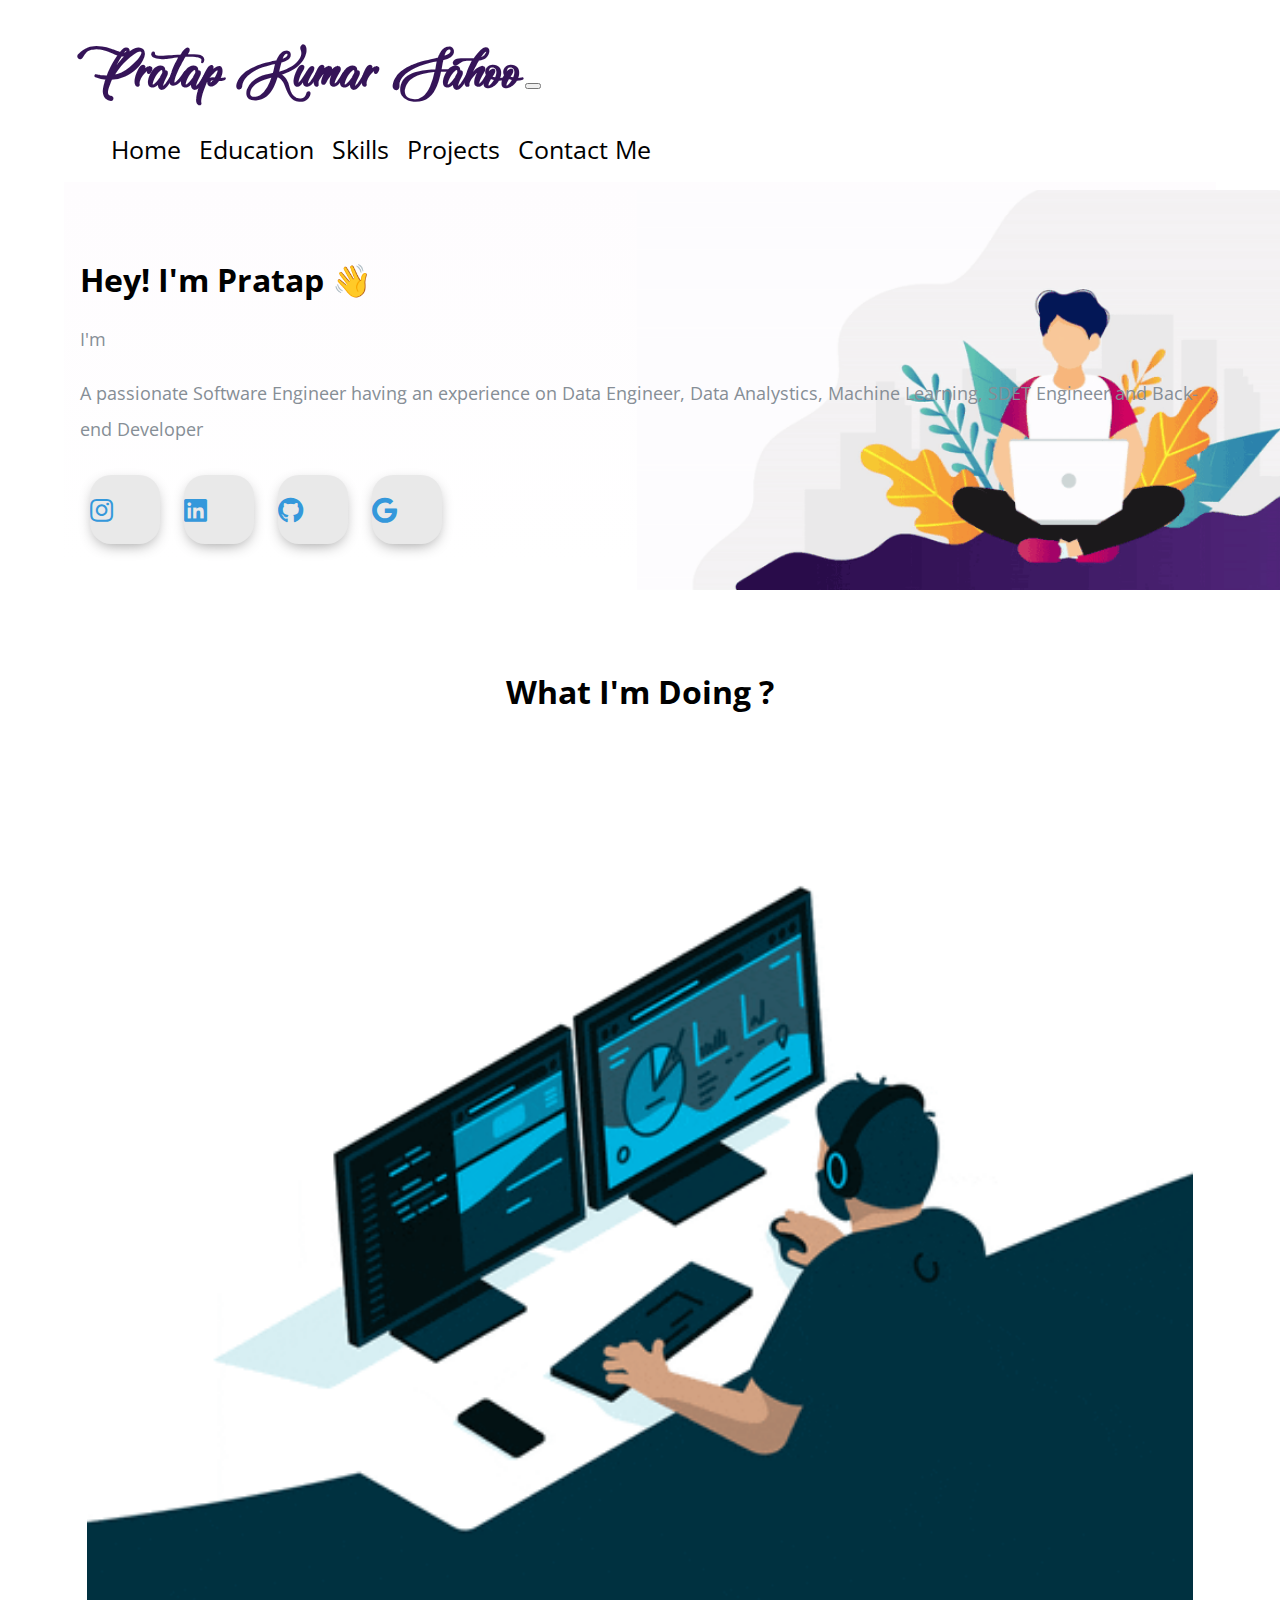
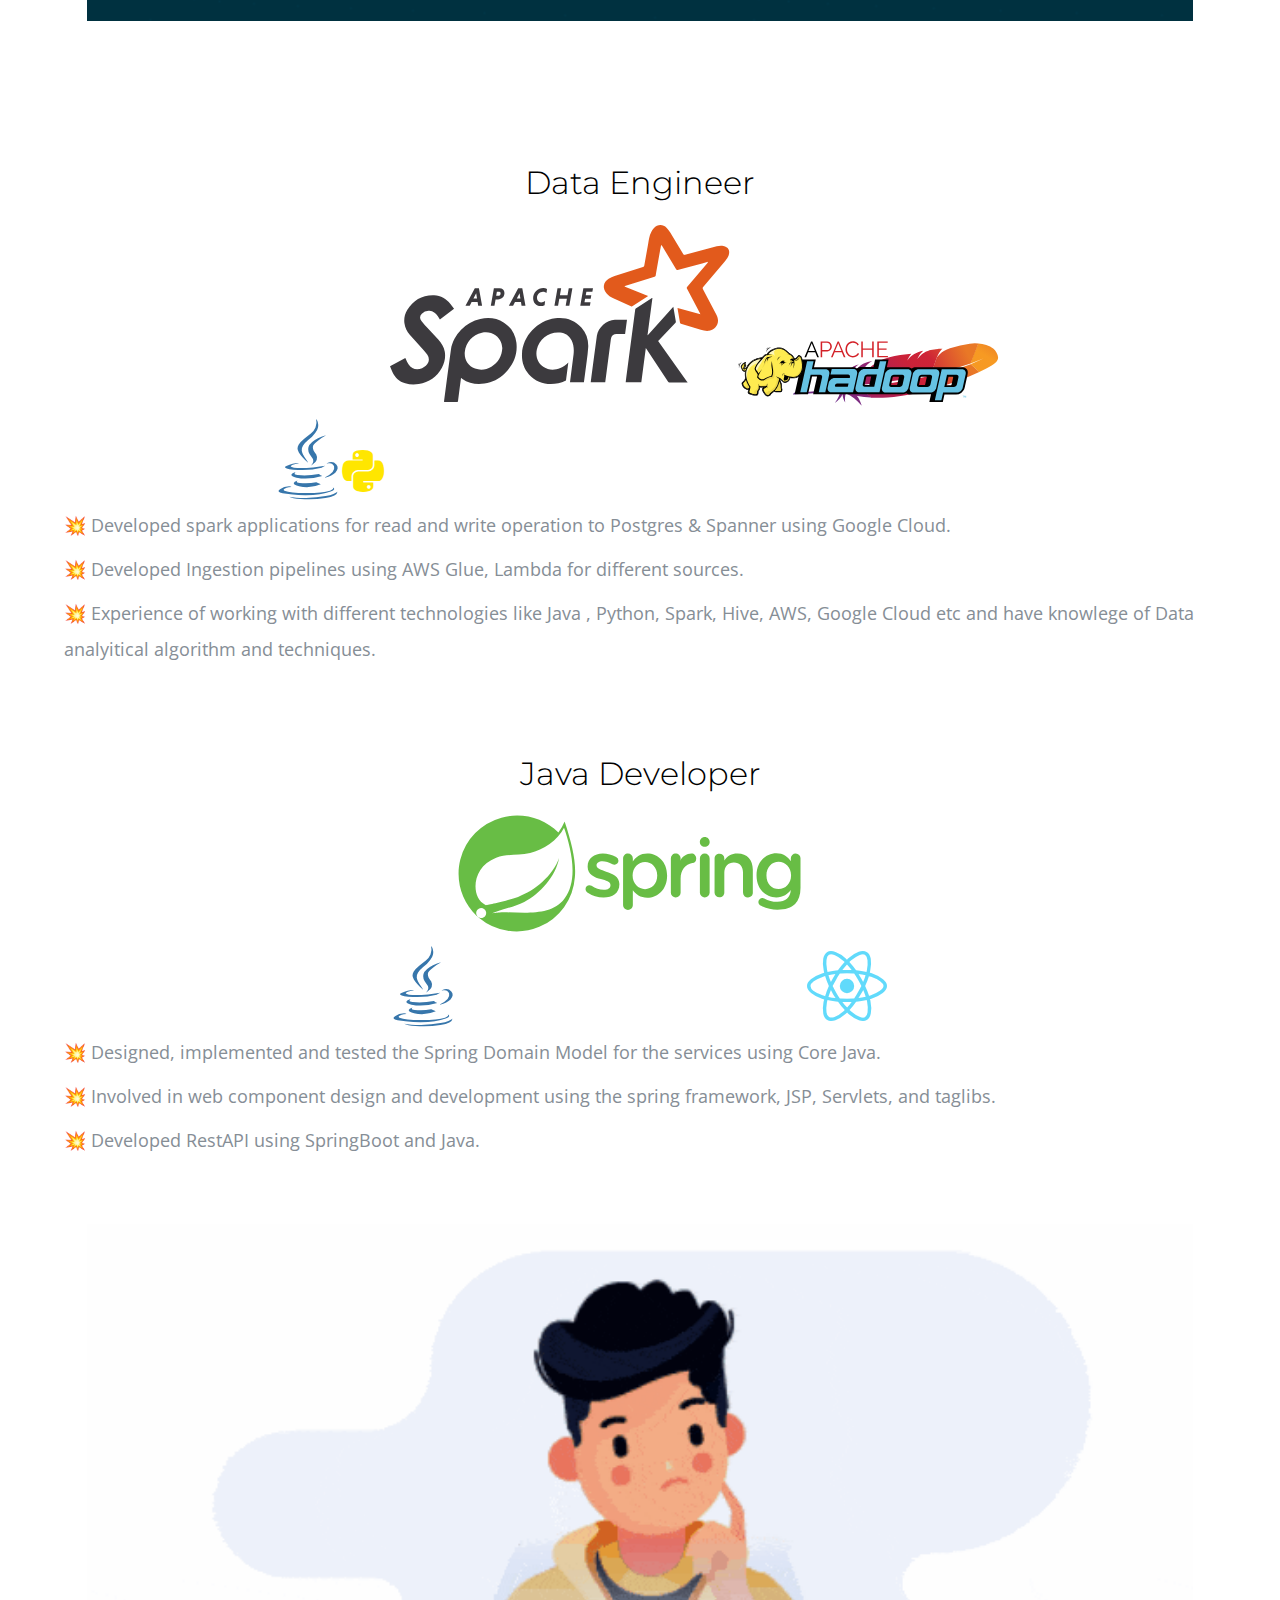
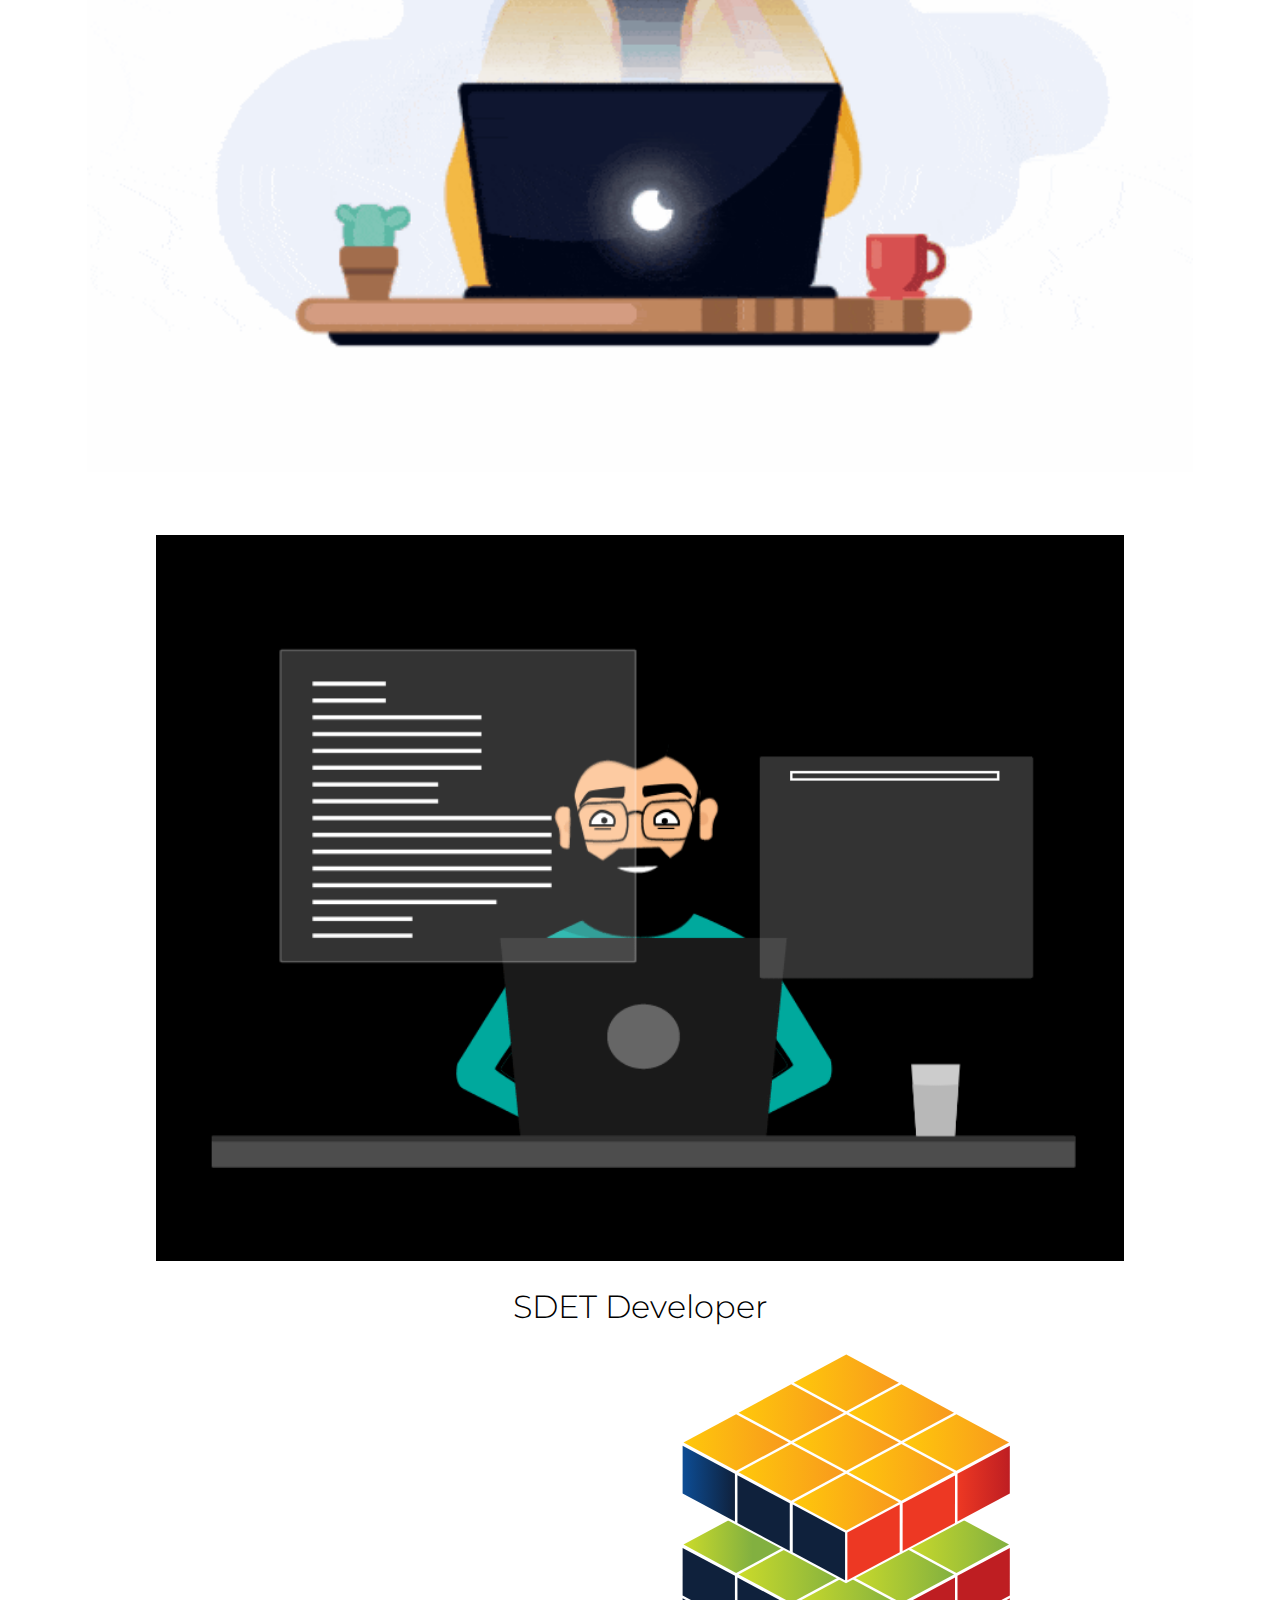
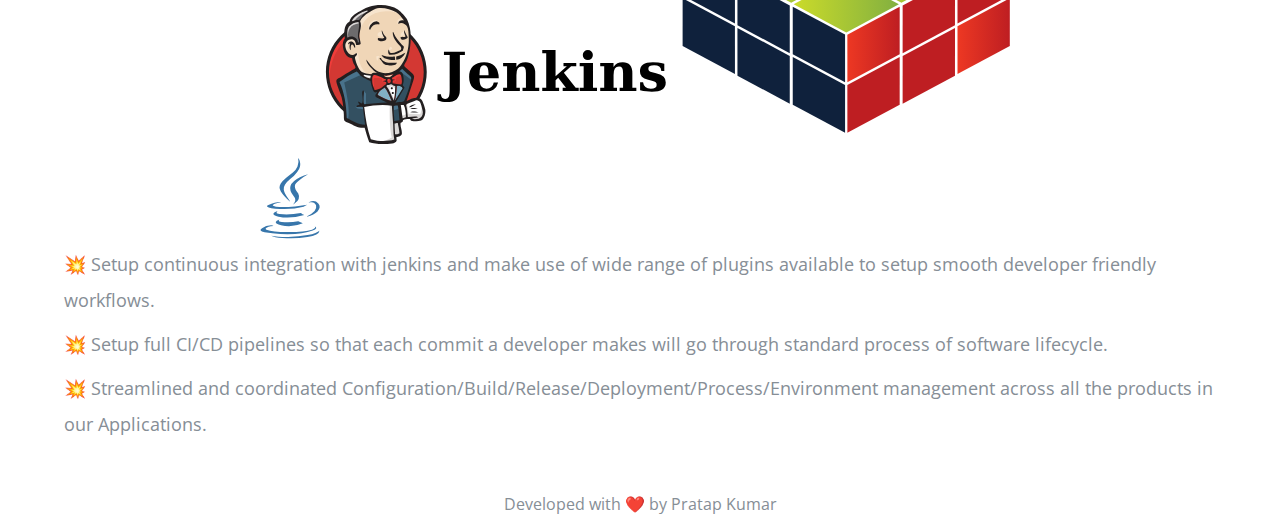
<file: index.html>
<!DOCTYPE html>
<html lang="en" dir="ltr">

<head>
  <meta charset="utf-8">
  <meta name="viewport" content="width=device-width,initial-scale=1">
  <title>Pratap's Portfolio</title>
  <link rel="icon" href="Image/engineer.ico">
  <link rel="stylesheet" href="https://stackpath.bootstrapcdn.com/bootstrap/4.5.0/css/bootstrap.min.css" integrity="sha384-9aIt2nRpC12Uk9gS9baDl411NQApFmC26EwAOH8WgZl5MYYxFfc+NcPb1dKGj7Sk" crossorigin="anonymous">
  <link rel="stylesheet" href="style.css">
  
  <link href="https://fonts.googleapis.com/css2?family=Arizonia&family=Montserrat:wght@400;800&display=swap" rel="stylesheet">
  <link href="https://fonts.googleapis.com/css2?family=Open+Sans:wght@700&display=swap" rel="stylesheet">
  <link rel="stylesheet" href="https://use.fontawesome.com/releases/v5.4.1/css/all.css" />
  <link rel="stylesheet" href="https://cdnjs.cloudflare.com/ajax/libs/font-awesome/5.13.1/css/all.min.css">
  <script src="https://code.jquery.com/jquery-3.5.1.slim.min.js" integrity="sha384-DfXdz2htPH0lsSSs5nCTpuj/zy4C+OGpamoFVy38MVBnE+IbbVYUew+OrCXaRkfj" crossorigin="anonymous"></script>
  <script src="https://cdn.jsdelivr.net/npm/popper.js@1.16.0/dist/umd/popper.min.js" integrity="sha384-Q6E9RHvbIyZFJoft+2mJbHaEWldlvI9IOYy5n3zV9zzTtmI3UksdQRVvoxMfooAo" crossorigin="anonymous"></script>
  <script src="https://stackpath.bootstrapcdn.com/bootstrap/4.5.0/js/bootstrap.min.js" integrity="sha384-OgVRvuATP1z7JjHLkuOU7Xw704+h835Lr+6QL9UvYjZE3Ipu6Tp75j7Bh/kR0JKI" crossorigin="anonymous"></script>
</head>
<body class="container-fluid body_section">
        <header>
              <nav class="navbar navbar-expand-lg navbar-light ">
                <a class="navbar-brand brand-name" href="#">Pratap Kumar Sahoo</a>
                <button class="navbar-toggler" type="button" data-toggle="collapse" data-target="#navbarSupportedContent" aria-controls="navbarSupportedContent" aria-expanded="false" aria-label="Toggle navigation">
                  <span class="navbar-toggler-icon"></span>
                </button>
        
                <div class="collapse navbar-collapse" id="navbarSupportedContent">
                  <ul  class="navbar-nav ml-auto">
                    <li class="nav-item">
                      <a class="nav-link headerachor"  href="index.html">Home</a>
                    </li>
                    <li class="nav-item">
                      <a class="nav-link headerachor"   href="Education.html">Education</a>
                    </li>
                    <li class="nav-item">
                      <a class="nav-link headerachor"  href="skill.html">Skills</a>
                    </li>
                    <li class="nav-item">
                      <a class="nav-link headerachor"  href="Project.html">Projects</a>
                    </li>
                    <li class="nav-item">
                      <a class="nav-link headerachor"  href="contact.html">Contact Me</a>
                    </li>
                    
                  </ul>
              </nav>
          </header>
          
          <section  id = "Home">
              <div  class="row column1">
                <div  class="col-lg-6 col-md-6 first-image">
                    <img class = "boyimage" src="Image/20200630_162659.gif" alt="">
                </div>  
                  <div  class="col-lg-6 section-1">
                      <h1 class = "Hello">Hey! I'm Pratap <span class="wave">👋</span></h1>
                      <div class="container">
                        <p>I'm  <span class="typed-text"></span><span class="cursor">&nbsp;</span></p>
                    <script>
                    const typedTextSpan = document.querySelector(".typed-text");
                    const cursorSpan = document.querySelector(".cursor");
                    
                    const textArray = ["Data Engineer", "Java Developer", "Software Instructor", "SDET Developers", "Back-end Developer"];
                    const typingDelay = 200;
                    const erasingDelay = 100;
                    const newTextDelay = 2000; // Delay between current and next text
                    let textArrayIndex = 0;
                    let charIndex = 0;
                    
                    function type() {
                      if (charIndex < textArray[textArrayIndex].length) {
                        if(!cursorSpan.classList.contains("typing")) cursorSpan.classList.add("typing");
                        typedTextSpan.textContent += textArray[textArrayIndex].charAt(charIndex);
                        charIndex++;
                        setTimeout(type, typingDelay);
                      } 
                      else {
                        cursorSpan.classList.remove("typing");
                        setTimeout(erase, newTextDelay);
                      }
                    }
                    
                    function erase() {
                      if (charIndex > 0) {
                        if(!cursorSpan.classList.contains("typing")) cursorSpan.classList.add("typing");
                        typedTextSpan.textContent = textArray[textArrayIndex].substring(0, charIndex-1);
                        charIndex--;
                        setTimeout(erase, erasingDelay);
                      } 
                      else {
                        cursorSpan.classList.remove("typing");
                        textArrayIndex++;
                        if(textArrayIndex>=textArray.length) textArrayIndex=0;
                        setTimeout(type, typingDelay + 1100);
                      }
                    }
                    
                    document.addEventListener("DOMContentLoaded", function() { // On DOM Load initiate the effect
                      if(textArray.length) setTimeout(type, newTextDelay + 250);
                    });
                    </script>
                      </div>
                           
                      <p>A passionate Software Engineer having an experience on Data Engineer, Data Analystics,
                          Machine Learning, SDET Engineer and Back-end Developer </p>
                          

                          <div class=social_media_icon>
                            <a class="btn" href="https://www.instagram.com/pratapsahoo594/" target=_blank>
                              <i class="fab fa-instagram"></i>
                            </a>
                            <a class="btn" href="https://www.linkedin.com/in/pratap-sahu-921672146" target=_blank>
                              <i class="fab fa-linkedin" aria-hidden="true"></i>
                            </a>
                            <a class="btn" href="https://github.com/7978606023" target=_blank>
                              <i class="fab fa-github"></i>
                            </a>
                            <a class="btn" href="mailto:pratapsahoo594@gmail.com" target=_blank>
                              <i class="fab fa-google"></i>
                            </a>
                          </div>
                  </div>
                  <div class="Image-boy col-lg-6"><img class="boy" src="Image/Boy-image.png" alt=""></div>
              </div>
          </section>


          <section id=Whatido>
            <h1>What I'm Doing ?</h1>
              <div class = "row feature-1">
                  <div class="col-lg-6 col-md-6 Feature-first-image ">
                    <img class = "Feature-svg-image" src="Image/dataengineer.gif" alt="">
                  </div>
                  <div class="col-lg-6 col-md-6">
                    <h1 class= "Feature-Heading" >Data Engineer</h1>
                    <ul class = "dev-icon">
                      <li><i class="fab fa-java fa-5x" style="color:#3776ab"></i></li>
                      <i class='fab fa-python' style='font-size:48px;color:rgb(255, 230, 0)'></i>
                      <li><img class="numpy" src="Image/apache-spark.svg" alt=""></li>
                      <li><img class = "pandas" src="Image/hadoop.svg" alt=""></li>
                    </ul>
                    <div class = "Data-Analytic">
                      <p class ="Features-paragraph">
                         💥 Developed spark applications for read and write operation to Postgres & Spanner using Google Cloud.</p>
                      <p class ="Features-paragraph">
                         💥 Developed Ingestion pipelines using AWS Glue, Lambda for different sources.</p>
                      <p  class ="Features-paragraph">
                         💥 Experience of working with different technologies like Java , Python, Spark, Hive, AWS, Google Cloud etc and have knowlege of
                        Data analyitical algorithm and techniques.</p>
                    </div>
                </div>
              </div>
              <div class="row feature-2">
                <div class="col-lg-6 col-md-6 feature-web">
                  <h1 class="Feature-Heading">Java Developer</h1>
                  <ul class = "dev-icon">
                    <li><i class="fab fa-java fa-5x" style="color:#3776ab"></i></li>
                    <li><img class="numpy" src="Image/spring.svg" alt=""></li>
                    <li><i class="fab fa-react fa-5x" style="color:#61dafb"></i></li>
                   
                
                  </ul>
                  <div class = "Data-Analytic">
                    <p class ="Features-paragraph">
                       💥 Designed, implemented and tested the Spring Domain Model for the services using Core Java.</p>
                    <p  class ="Features-paragraph">
                       💥 Involved in web component design and development using the spring framework, JSP, Servlets, and taglibs.</p>
                      <p  class ="Features-paragraph">
                       💥 Developed RestAPI using SpringBoot and Java.</p>
                      </div>
                </div>
                <div class="col-lg-6 col-md-6 Feature-second-image ">
                  <img class = "Feature-svg-image" src="Image/javadevloper.gif" alt="">
                </div>
              </div>
              <div class="row feature-3">
                <div class = "col-lg-6 col-md-6 Feature-third-image">
                    <img class = "Feature-svg-image-3" src="Image/sdet.gif" alt="">
                  </div>
                  <div class="col-lg-6 col-md-6 feature-coding">
                    <h1 class="Feature-Heading">SDET Developer</h1>
                    <ul class = "dev-icon">
                     <li></li>
                     <li><i class="fab fa-java fa-5x" style="color:#3776ab"></i></li>
                     <li><img class="numpy" src="Image/jenkins.svg" alt=""></li>
                     <li><img class="numpy" src="Image/agile.svg" alt=""></li>
                    </ul>
                    <div class = "Data-Analytic">
                      <p class ="Features-paragraph">
                         💥 Setup continuous integration with jenkins and make use of wide range of plugins available to setup smooth developer friendly workflows.</p>
                      <p class ="Features-paragraph">
                         💥 Setup full CI/CD pipelines so that each commit a developer makes will go through standard process of software lifecycle.</p>
                         <p  class ="Features-paragraph">
                         💥 Streamlined and coordinated Configuration/Build/Release/Deployment/Process/Environment management across all the products in our Applications.</p>
                        </div>
                  </div>
              </div>
               
        
          </section>
    <footer class=footer>Developed with ❤️ by Pratap Kumar</footer>
</body>
</html>
</file>
<file: style.css>
body{
    font-family: 'Open Sans', sans-serif;
    margin: 0;
  }
.body_section{
    padding : 3% 5% 1%;
}

p{
  font-size: 18px;
}

  a{
    text-decoration: none;
  }

  @font-face{
    font-family: "Lovely Home";
    src:local('Lovely Home'), 
    url("Image/LovelyHome-9aBZ.ttf") format('truetype');

  }

.brand-name ,.navbar-light .navbar-brand{
      /* font-family: "Brush Script MT"; */
      /* margin-bottom: 3px; */
      font-family: "Lovely Home";
      font-size: 50px;
      font-weight: bold;
      color: #351458;
  }



  .headerachor {
    color: black;
    margin: 0 7px 0 7px;
    font-size: 25px;
  }

  .headerachor:hover {
    background-color: #f1f1f1;
  }

  /* Section 1 */
   .column1{
       background-image: linear-gradient(#fefcfe,#ffffff);
       padding : 8px 16px;
   }

  .section-1{
    margin-top: 6%;
    text-align: left;
    position: relative;
}
span.wave {
  animation-name: wave-animation;
  animation-duration: 2.5s;
  animation-iteration-count: infinite;
  transform-origin: 70% 70%;
  display: inline-block;
}

@keyframes wave-animation {
    0% { transform: rotate(  0.0deg) }
   10% { transform: rotate(-10.0deg) }
   20% { transform: rotate( 12.0deg) }
   30% { transform: rotate(-10.0deg) }
   40% { transform: rotate(  9.0deg) }
   50% { transform: rotate(  0.0deg) }
  100% { transform: rotate(  0.0deg) }
}

.first-image{
    position: absolute;
    right:0;
}
.boyimage{
  height: 400px;
}

@media only screen and (max-width : 1183px){
  .first-image{
    right:160px;
  }

}
.boy{
  width: 100%;
  height: 100%;
  animation: bounce 1.2s;
  animation-direction: alternate;
  animation-iteration-count: infinite;
}

@keyframes bounce{
  from{
      transform: translate3d(0,0,0);
  }
  to{
      transform: translate3d(0,20px,0);
  }
}

.Image-boy{
  text-align: center;
  align-items: center;
}

@media only screen and (min-width:951px){
  .Image-boy{
    display:none;
  }
}
  .Hello{
      margin-bottom: 20px;
  }
  p{
      line-height: 2;
      color: #868e96;
  }


  .btn {
    display: inline-block;
    width: 4.37rem;
    height: 4.37rem;
    background: #e9e9e9;
    padding: 0px 0px;
    margin: 10px;
    border-radius: 30%;
    box-shadow: 0 5px 15px -5px #00000070;
    color: #3498db;
    overflow: hidden;
    position: relative;
  }

  .btn i {
    line-height: 70px;
    font-size: 1.625rem;
    transition: 0.2s linear;
  }

  .btn:hover i {
    transform: scale(1.3);
    color: #f1f1f1;
  }

  .btn::before {
    content: "";
    position: absolute;
    width: 120%;
    height: 120%;
    background: #3498db;
    transform: rotate(45deg);
    left: -110%;
    top: 90%;
  }




  .btn:hover::before {
    animation: aaa 0.7s 1;
    top: -10%;
    left: -10%;
  }

  @media only screen and (max-width:470px){
    .btn{
      width: 2.5rem;
      height: 2.5rem;
      margin: 7px;
    }
    .btn i {
      line-height: 40px;
      font-size: 1em;
    }
  }

 #Whatido{
     text-align: center;
     padding-top: 7%;
 }

  /* Section 2 */
  .feature-1{
      padding-top: 5%;
      text-align: center;
      }
  .feature-2{
    padding-top: 5%;
    text-align: center;
}
  .feature-3{
  padding-top: 5%;
  padding-bottom: 20px;
  text-align: center;
  }

  .Feature-Heading{
      font-family: "Montserrat";
      font-weight: 300;
  }

  .Feature-first-image{
      padding : 0 2% 10%;
  }

  .Feature-second-image{
      padding : 5% 2% 0;
  }





  .Feature-svg-image{
      width: 100%;
      height:100%;
  }
  .Feature-svg-image-3{
    width: 84%;
    height: 84%;
  }




  .dev-icon{
      list-style: none;
      display: inline;
      padding: 0%;
  }


  .numpy{
    max-width: 100%;
    width : 30%;
    height: 30%;
    padding-bottom: 7%;
  }

  .pandas{
    max-width: 100%;
    max-height: 100%;
    width : 23%;
    height: 15%;
    padding-bottom: 7%;
    padding-left :0;
  }

  li{
    display: inline;
  }

  .Data-Analytic{
      text-align: left;
  }

  .Features-paragraph{
      margin-top : 8px;
      margin-bottom: 8px;
  }

  @media only screen and (max-width : 764px){
    .feature-2{
      display: flex;
      flex-direction: column;
    }
    .feature-web{
      order:2;
    }
      
      .brand-name ,.navbar-light .navbar-brand{
      /* font-family: "Brush Script MT"; */
      /* margin-bottom: 3px; */
      font-family: "Lovely Home";
      font-size: 40px;
      font-weight: bold;
      color: #351458;
  }
  }
  @media only screen and (max-width : 991px) and (min-width: 951px){
    .section-1{
      margin-top: auto;
      padding-right: 400px;
    }
  }
  @media only screen and (max-width : 950px){

    body,html{
      text-align: center;
      font-size: 16px;
      line-height: normal;
    }
    .Hello{
      margin-bottom: 10px;
    }
    h1{
      font-size: 25px;
    }
    p{
      font-size: 15px;
      line-height: normal;
    }
      .section-1{
          text-align: center;
      }
      .first-image{
          display: none;
      }

      .pandas{
        width: 23%;
        height: 15%;
      }
  }




footer{
  padding-top: 2%;
  color: #868e96;
  text-align: center;
}
</file>
